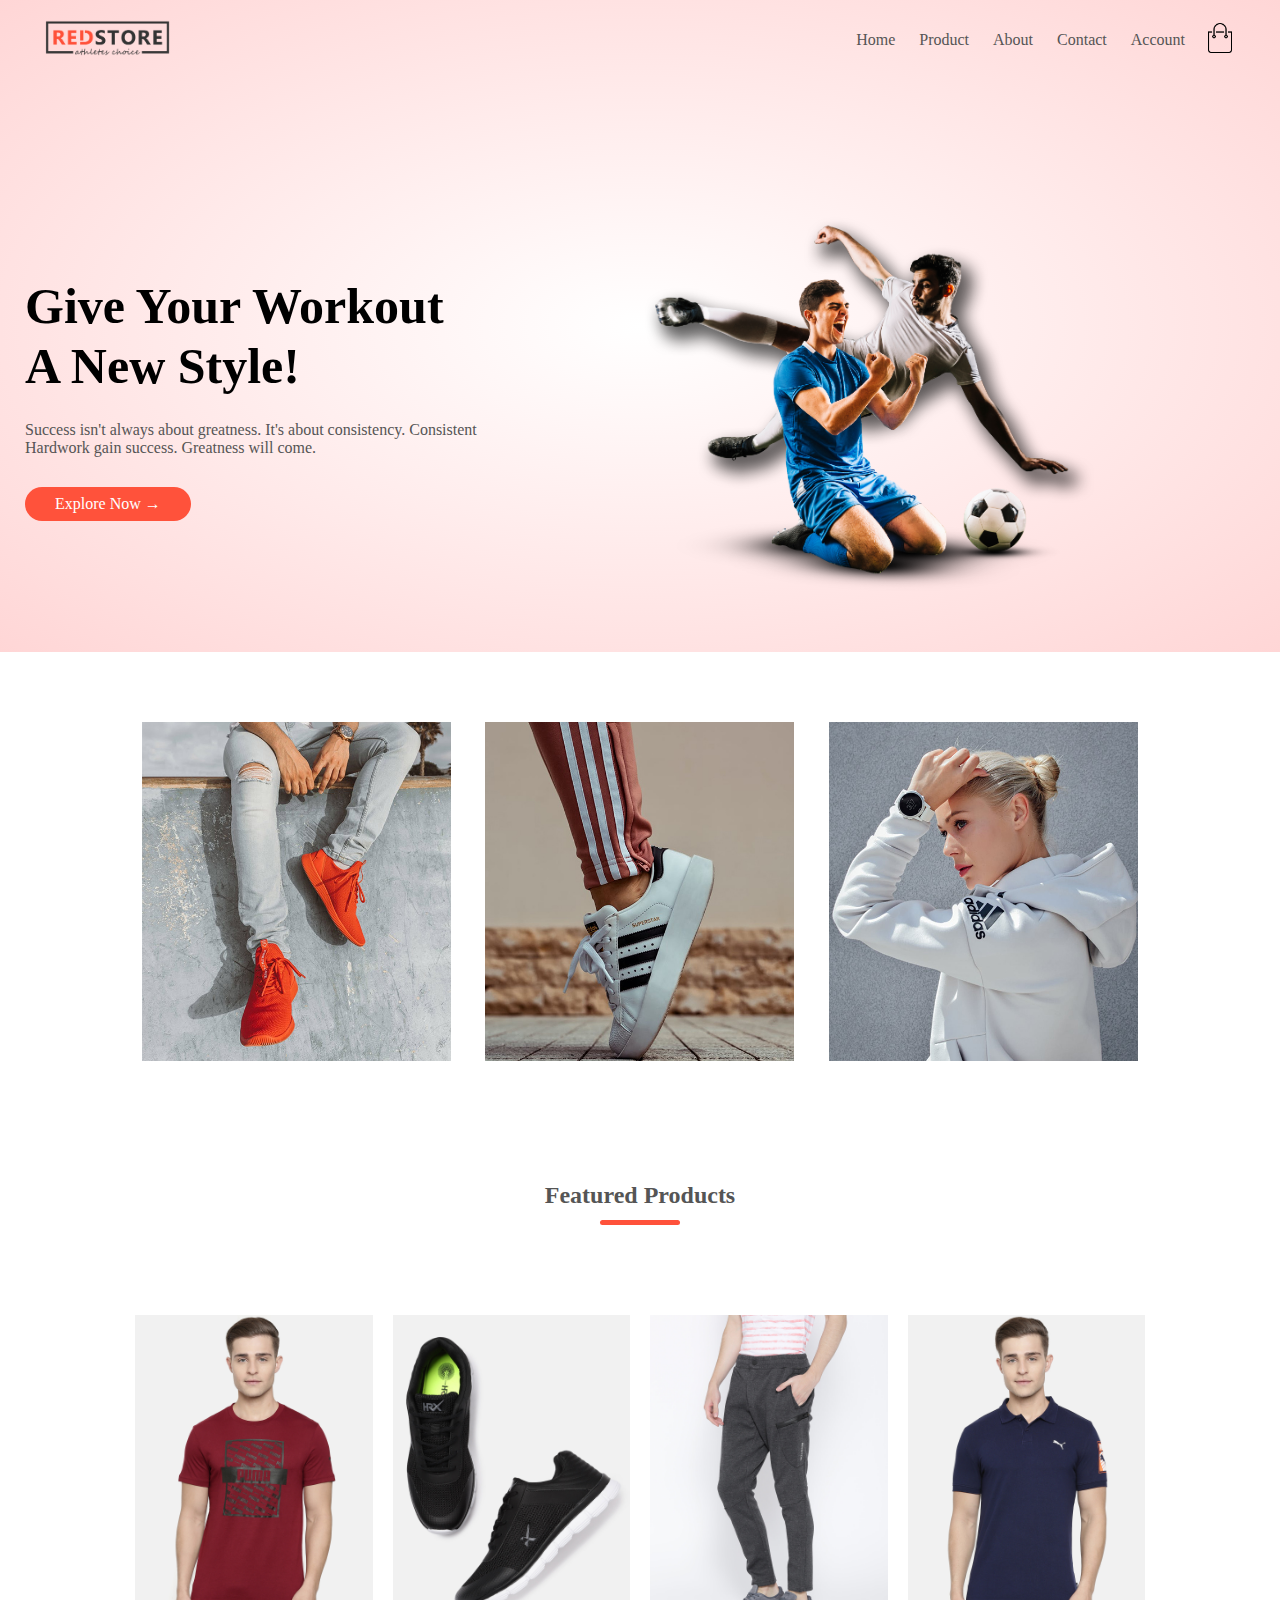
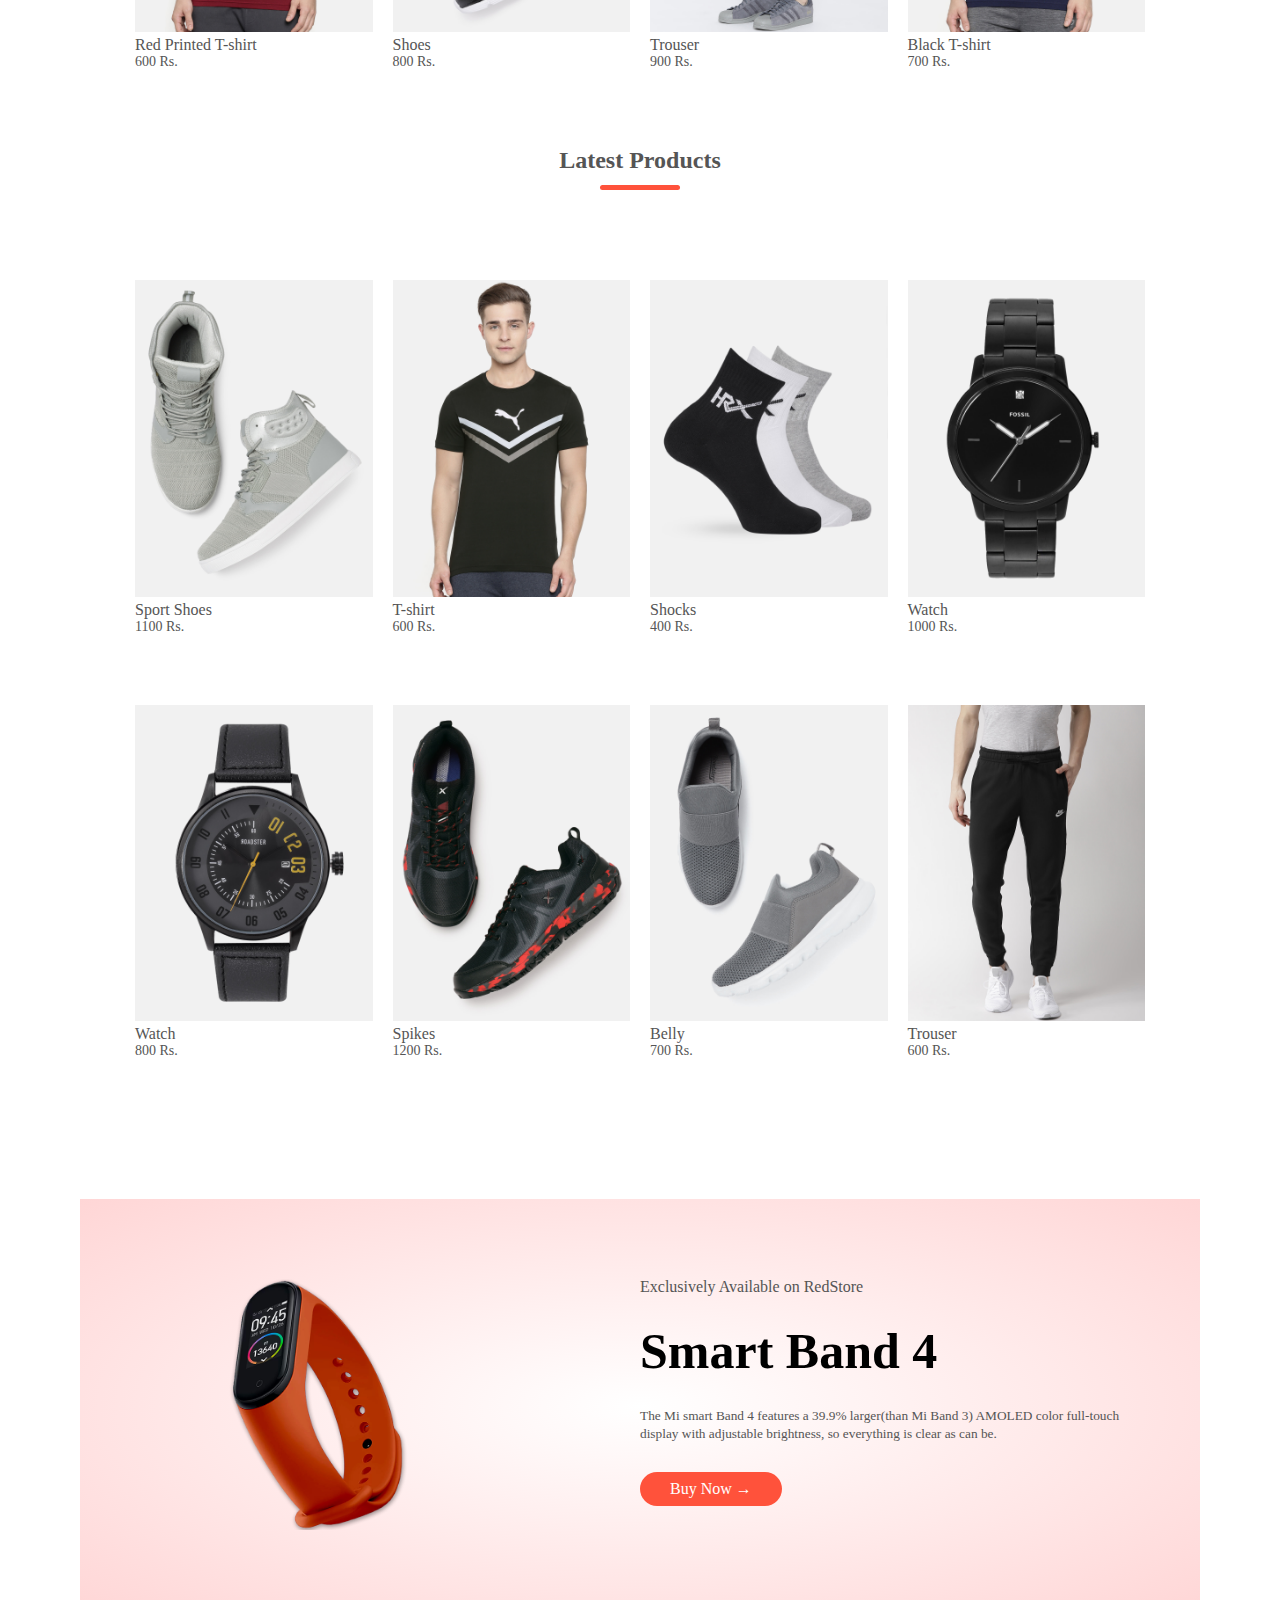
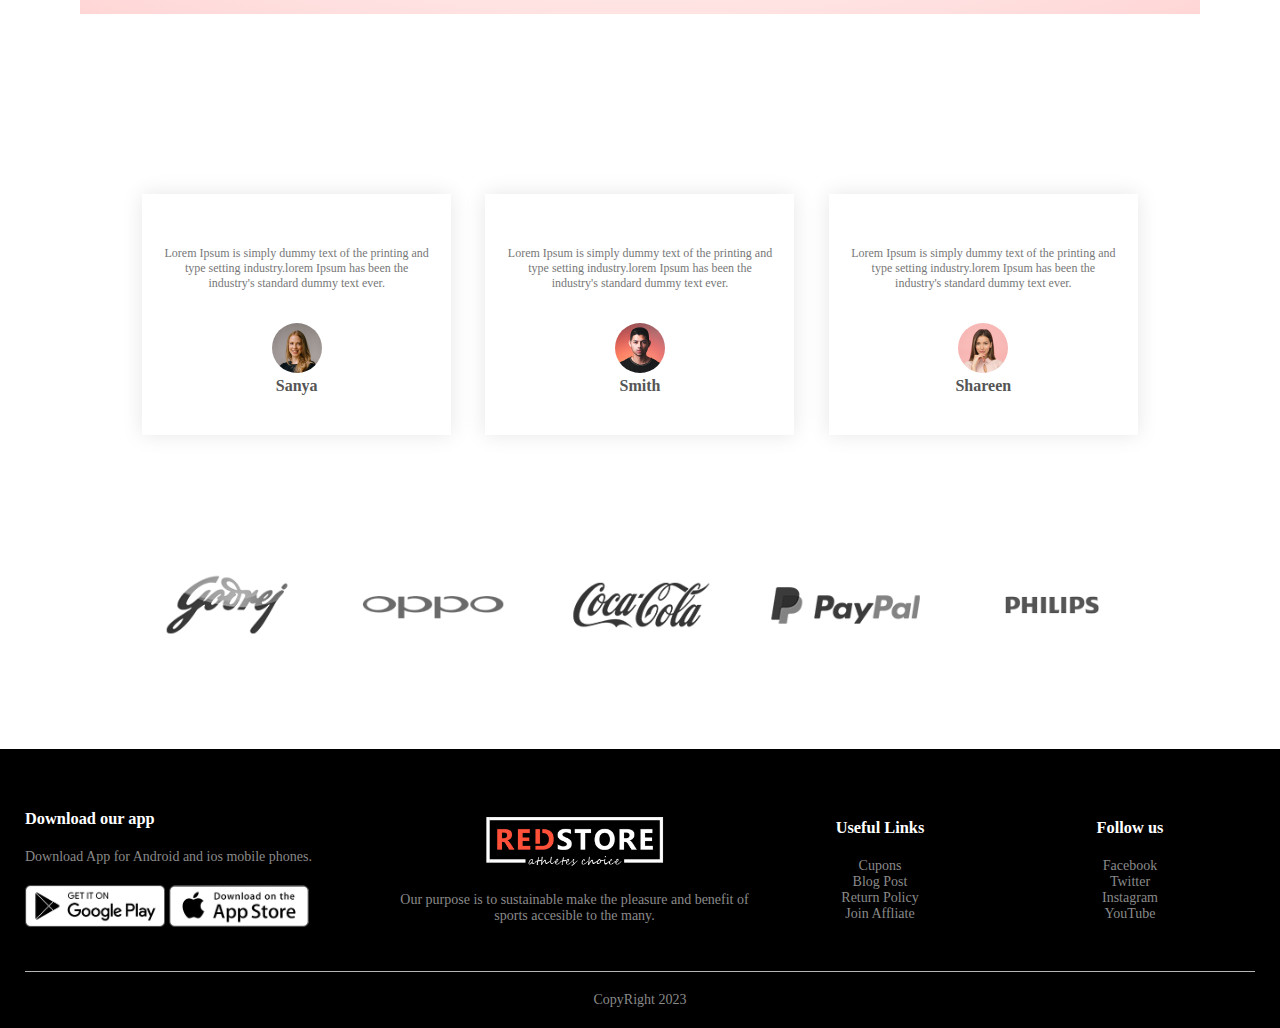
<file: Index.html>
<!DOCTYPE html>
<html lang="en">
<head>
    <meta charset="UTF-8">
    <meta name="viewport" content="width=device-width, initial-scale=0.1">
    <!-- meta tag so that our website looks good in mobile also -->
    <meta name="viewport" content="width=device-width, initial-scale=1.0">
    <title> RedStore | E-Commerce website </title>
    <link rel="stylesheet" href="Style.css">
</head>
<body>
    <div class="header">

    <div class="container">
        <div class="navbar">
            <div class="logo">
                <img src="images/logo.png" width="125px">

            </div>    
            <nav> 
                <ul id="Menuitems">
                    <li><a href="Index.html">Home</a></li>
                    <li><a href="Product.html">Product</a></li>
                    <li><a href="Index.html">About</a></li>
                    <li><a href="Contact.html">Contact</a></li>
                    <li><a href="Account.html">Account</a></li>
                </ul>
            </nav>
            <a href="Cart.html"><img src="images/cart.png" width="30px" height="30px"></a>
            <img src="images/menu.png" class="menu-icon" onclick="menutoggle()">

        </div>
        <div class="row">
            <div class="col-2">
                <h1>Give Your Workout
                <br> A New Style!</h1>
                <p>Success isn't always about greatness. It's about consistency. Consistent <br> Hardwork gain success.
                    Greatness will come.
                </p>
                <a href="Product.html" class="btn">Explore Now &#8594;</a>
                 <!-- /*copy that code(ahead of Explore now) for icon search "html icon code"*/  -->
            </div>
            <div class="col-2">
                <img src="images/image1.png" >
            </div>
        </div>
        
    </div>
</div>

<!-- Featured categories -->
<div class="categories">
    <div class="small-container">
        <div class="row">
            <div class="col-3">
                <img src="images/category-1.jpg" >
            </div>
            <div class="col-3">
                <img src="images/category-2.jpg" >
    
            </div>
            <div class="col-3">
                <img src="images/category-3.jpg" >
    
            </div>   
        </div>
    </div>
</div>

<!-- Featured Product-->
<div class="small-container">
    <h2 class = "title">Featured Products</h2>
    <div class="row">
        <div class="col-4">
            <img src="images/product-1.jpg" >
            <h4>Red Printed T-shirt</h4>
            <p>600 Rs.</p>
        </div>
    
    
        <div class="col-4">
            <img src="images/product-2.jpg" >
            <h4>Shoes</h4>
            <p>800 Rs.</p>
        </div>

        <div class="col-4">
            <img src="images/product-3.jpg" >
            <h4>Trouser</h4>
            <p>900 Rs.</p>
        </div>
    
        <div class="col-4">
            <img src="images/product-4.jpg" >
            <h4>Black T-shirt</h4>
            <p>700 Rs.</p>
        </div>

    </div>

    <h2 class="title">Latest Products </h2>
    <div class="row">
        <div class="col-4">
            <img src="images/product-5.jpg" >
            <h4>Sport Shoes</h4>
            <p>1100 Rs.</p>
        </div>
    
    
        <div class="col-4">
            <img src="images/product-6.jpg" >
            <h4>T-shirt</h4>
            <p>600 Rs.</p>
        </div>

        <div class="col-4">
            <img src="images/product-7.jpg" >
            <h4>Shocks</h4>
            <p>400 Rs.</p>
        </div>
    
        <div class="col-4">
            <img src="images/product-8.jpg" >
            <h4>Watch</h4>
            <p>1000 Rs.</p>
        </div>

    </div>
    <div class="row">
        <div class="col-4">
            <img src="images/product-9.jpg" >
            <h4>Watch</h4>
            <p>800 Rs.</p>
        </div>
    
    
        <div class="col-4">
            <img src="images/product-10.jpg" >
            <h4>Spikes</h4>
            <p>1200 Rs.</p>
        </div>

        <div class="col-4">
            <img src="images/product-11.jpg" >
            <h4>Belly</h4>
            <p>700 Rs.</p>
        </div>
    
        <div class="col-4">
            <img src="images/product-12.jpg" >
            <h4>Trouser</h4>
            <p>600 Rs.</p>
        </div>

    </div>
</div>

<!-- offer -->
<div class="offer">
    <div class="small-container">
        <div class="row">
            <div class="col-2">
                <img src="images/exclusive.png" class="offer-img">
            </div>
            <div class="col-2">
                <p>Exclusively Available on RedStore </p>
                <h1>Smart Band 4</h1>
                <small>The Mi smart Band 4 features a 39.9% larger(than Mi Band 3) 
                    AMOLED color full-touch display with adjustable brightness, so everything is clear as can be.
                </small><br>
                <a href="Cart.html" class="btn">Buy Now &#8594</a>
        </div>

        </div>
    </div>
</div>


<!-- testimonial -->
<div class="testimonial">
    <div class="small-container">
        <div class="row">
            <div class="col-3">
                <p>Lorem Ipsum is simply dummy text of the printing and type setting industry.lorem Ipsum has been the 
                    industry's standard dummy text ever. </p>
                    <img src="images/user-1.png">
                    <h3>Sanya </h3>
            </div>
            <div class="col-3">
                <p>Lorem Ipsum is simply dummy text of the printing and type setting industry.lorem Ipsum has been the 
                    industry's standard dummy text ever. </p>
                    <img src="images/user-2.png">
                    <h3>Smith </h3>
            </div>
            <div class="col-3">
                <p>Lorem Ipsum is simply dummy text of the printing and type setting industry.lorem Ipsum has been the 
                    industry's standard dummy text ever. </p>
                    <img src="images/user-3.png">
                    <h3>Shareen </h3>
            </div>
        </div>
    </div>
</div>

<!-- Brands  -->
<div class="brands">
    <div class="small-container">
        <div class="row">
            <div class="col-5">
                <img src="images/logo-godrej.png" >
            </div>

            <div class="col-5">
                <img src="images/logo-oppo.png" >
            </div>
            <div class="col-5">
                <img src="images/logo-coca-cola.png" >
            </div>
            <div class="col-5">
                <img src="images/logo-paypal.png" >
            </div>
            <div class="col-5">
                <img src="images/logo-philips.png" >
            </div>
        </div>
    </div>
</div>

<!-- Footer -->
<div class="footer">
    <div class="container">
        <div class="row">
            <div class="footer-col-1">
                <h3>Download our app</h3>
                <p>Download App for Android and ios mobile phones. </p>
                <div class="app-logo">
                    <img src="images/play-store.png">
                    <img src="images/app-store.png">
                </div>
            </div>
            <div class="footer-col-2">
                <img src="images/logo-white.png">
                <p>Our purpose is to sustainable make the pleasure and benefit of sports accesible to the many. </p>
            </div>
            <div class="footer-col-3">
                <h3>Useful Links</h3>
                <ul>
                    <li>Cupons</li>
                    <li>Blog Post</li>
                    <li>Return Policy</li>
                    <li>Join Affliate</li>
                </ul>
            </div>
            <div class="footer-col-4">
                <h3>Follow us </h3>
                <ul>
                    <li>Facebook</li>
                    <li>Twitter</li>
                    <li>Instagram</li>
                    <li>YouTube</li>
                </ul>
            </div>
        </div>
        <hr>
        <p class="copyright">CopyRight 2023 </p>
    </div>
</div>

<!-- js for toggle menu -->
<script>
    var Menuitems = document.getElementById("Menuitems");

    Menuitems.style.maxHeight = "0px"; 

    function menutoggle(){
        if(Menuitems.style.maxHeight == "0px")
        {
            Menuitems.style.maxHeight = "200px"; 
        }
        else{
            Menuitems.style.maxHeight = "0px"; 
        }
    }
</script>
</body>
</html>
</file>
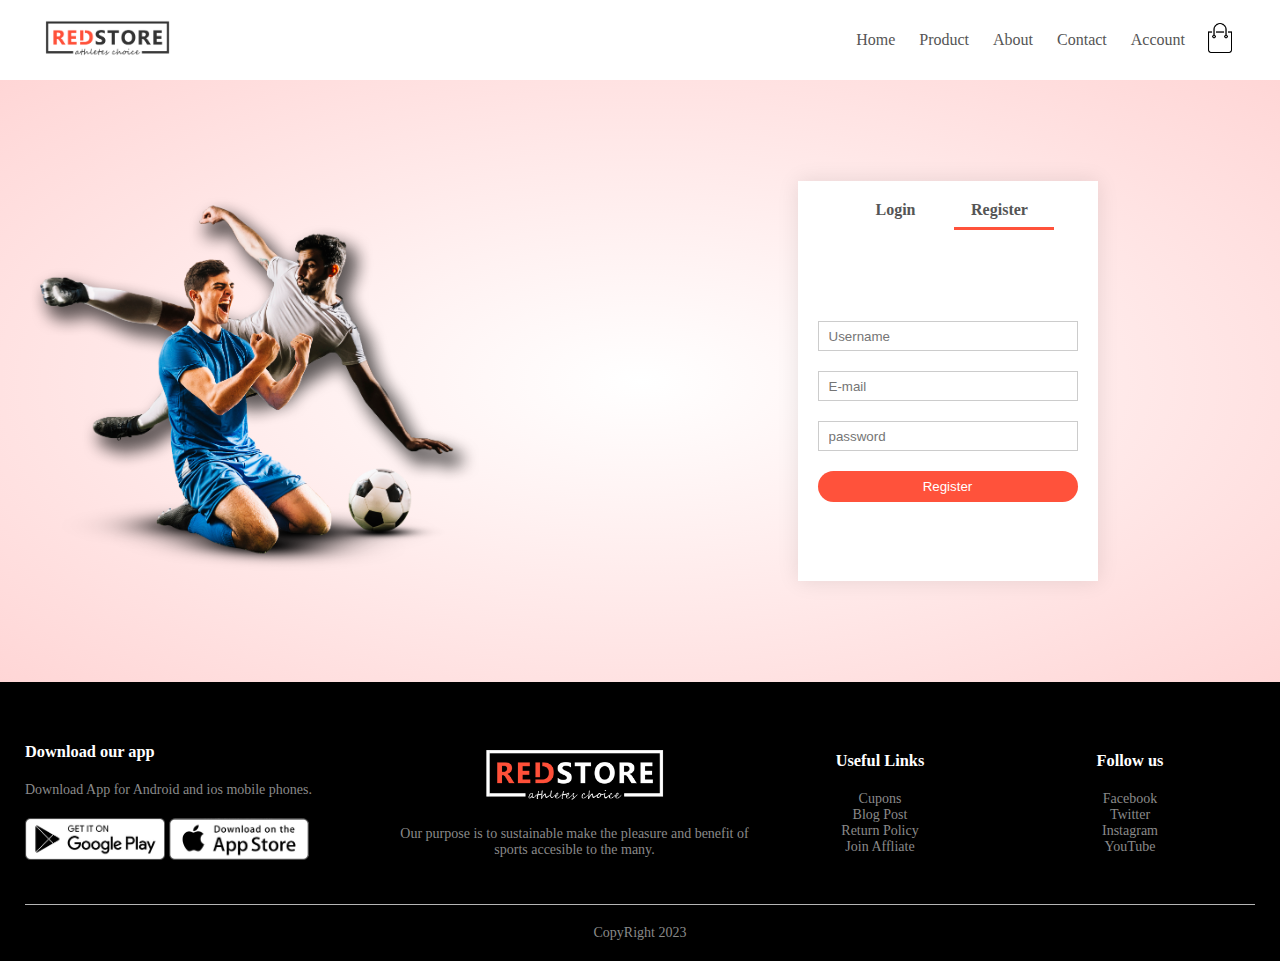
<file: Account.html>
<!DOCTYPE html>
<html lang="en">
<head>
    <meta charset="UTF-8">
    <meta name="viewport" content="width=device-width, initial-scale=0.1">
    <!-- meta tag so that our website looks good in mobile also -->
    <meta name="viewport" content="width=device-width, initial-scale=1.0">
    <title> RedStore | E-Commerce website </title>
    <link rel="stylesheet" href="Style.css">
</head>
<body>
    <div class="container">
        <div class="navbar">
            <div class="logo">
                <img src="images/logo.png" width="125px">
            </div>
            <nav>
                <ul id="Menuitems">
                    <li><a href="Index.html">Home</a></li>
                    <li><a href="Product.html">Product</a></li>
                    <li><a href="Index.html">About</a></li>
                    <li><a href="Contact.html">Contact</a></li>
                    <li><a href="Account.html">Account</a></li>
                </ul>
            </nav>
            <a href="Cart.html"><img src="images/cart.png" width="30px" height="30px"></a>
            <img src="images/menu.png" class="menu-icon" onclick="menutoggle()">

        </div>
    </div>


    <!-- Account Page -->
    <div class="account-page">
        <div class="container">
            <div class="row">
                <div class="col-2">
                    <img src="images/image1.png" width="100%">
                </div>

                <div class="col-2">
                    <div class="form-container">
                        <div class="form-btn">
                            <span onclick="login()">Login</span>
                            <span onclick="register()">Register</span>
                            <hr id="indicator">
                        </div>
                        <form id="Loginform">
                            <input type="text" placeholder="Username"> 
                            <input type="password" placeholder="password">
                            <button type="submit" class="btn">Login</button> 
                            <a href="">Forgot Password</a>
                        </form>

                        <form id="Regform">
                            <input type="text" placeholder="Username"> 
                            <input type="email" placeholder="E-mail"> 
                            <input type="password" placeholder="password">
                            <button type="submit" class="btn">Register</button> 
                        </form>
                    </div>
                </div>
            </div>
        </div>
    </div>


      

<!-- Footer -->
<div class="footer">
    <div class="container">
        <div class="row">
            <div class="footer-col-1">
                <h3>Download our app</h3>
                <p>Download App for Android and ios mobile phones. </p>
                <div class="app-logo">
                    <img src="images/play-store.png">
                    <img src="images/app-store.png">

                </div>
            </div>
            <div class="footer-col-2">
                <img src="images/logo-white.png">
                <p>Our purpose is to sustainable make the pleasure and benefit of sports accesible to the many. </p>
            </div>
            <div class="footer-col-3">
                <h3>Useful Links</h3>
                <ul>
                    <li>Cupons</li>
                    <li>Blog Post</li>
                    <li>Return Policy</li>
                    <li>Join Affliate</li>
                </ul>
            </div>
            <div class="footer-col-4">
                <h3>Follow us </h3>
                <ul>
                    <li>Facebook</li>
                    <li>Twitter</li>
                    <li>Instagram</li>
                    <li>YouTube</li>
                </ul>
            </div>
        </div>
        <hr>
        <p class="copyright">CopyRight 2023 </p>
    </div>
</div>

<!-- js for toggle menu -->
<script>
    var Menuitems = document.getElementById("Menuitems");

    Menuitems.style.maxHeight = "0px"; 

    function menutoggle(){
        if(Menuitems.style.maxHeight == "0px")
        {
            Menuitems.style.maxHeight = "200px"; 
        }
        else{
            Menuitems.style.maxHeight = "0px"; 
        }
    }
</script>


<!-- js for toggle form -->

<script>
    var Loginform = document.getElementById("Loginform");
    var Regform = document.getElementById("Regform");
    var indicator = document.getElementById("indicator");

    function register(){
        Regform.style.transform = "translateX(0px)";
        Loginform.style.transform = "translateX(0px)";
        indicator.style.transform = "translateX(100px)";
    }

    function login(){
        Regform.style.transform = "translateX(300px)";
        Loginform.style.transform = "translateX(300px)";
        indicator.style.transform = "translateX(0px)";
    }


</script>
</body>
</html>
</file>
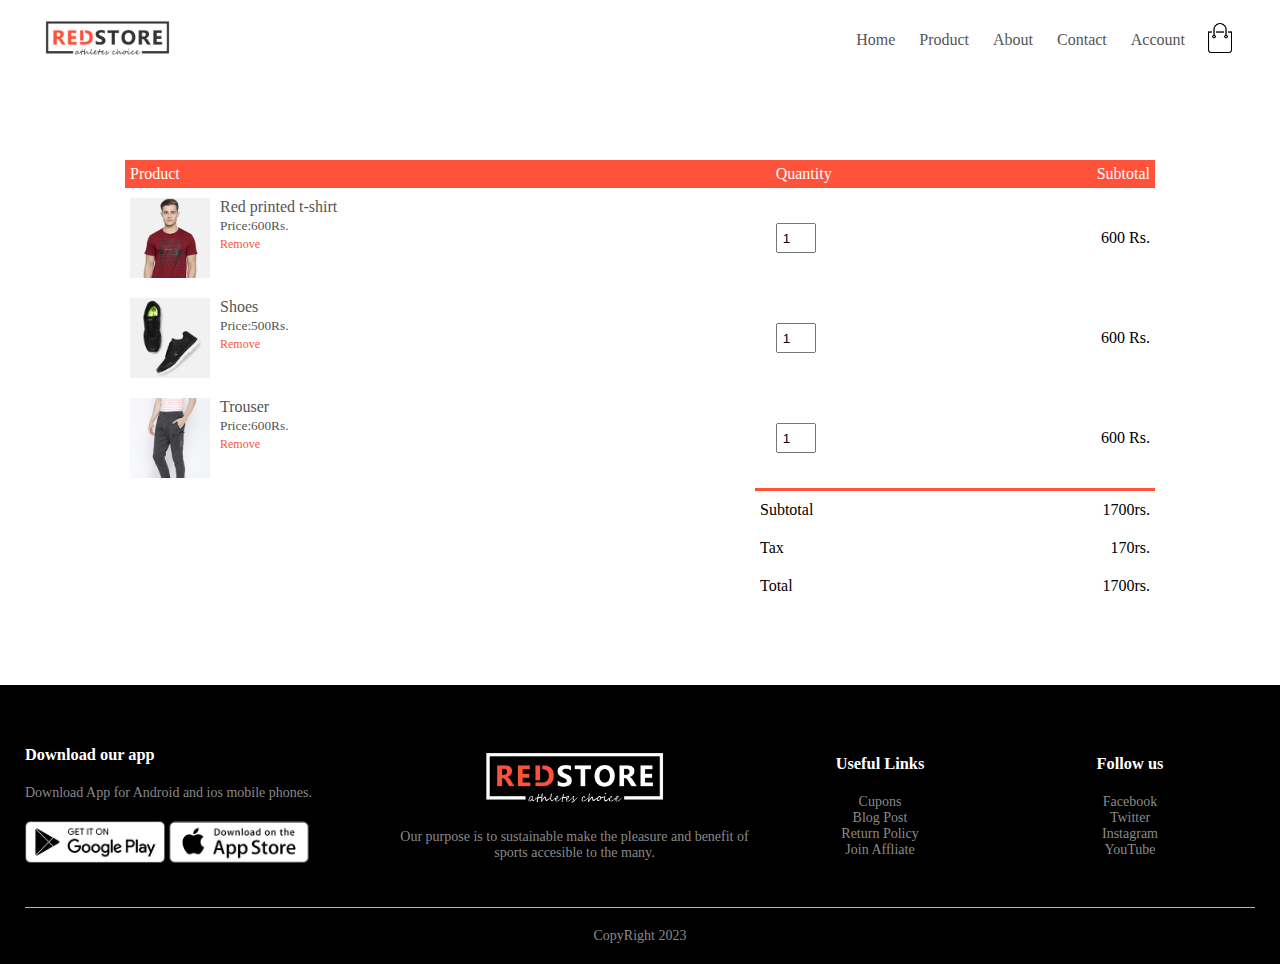
<file: Cart.html>
<!DOCTYPE html>
<html lang="en">
<head>
    <meta charset="UTF-8">
    <meta name="viewport" content="width=device-width, initial-scale=0.1">
    <!-- meta tag so that our website looks good in mobile also -->
    <meta name="viewport" content="width=device-width, initial-scale=1.0">
    <title> RedStore | E-Commerce website </title>
    <link rel="stylesheet" href="Style.css">
</head>
<body>
    <div class="container">
        <div class="navbar">
            <div class="logo">
                <img src="images/logo.png" width="125px">
            </div>
            <nav>
                <ul id="Menuitems">
                    <li><a href="Index.html">Home</a></li>
                    <li><a href="Product.html">Product</a></li>
                    <li><a href="Index.html">About</a></li>
                    <li><a href="Contact.html">Contact</a></li>
                    <li><a href="Account.html">Account</a></li>
                </ul>
            </nav>
            <a href="Cart.html"> <img src="images/cart.png" width="30px" height="30px"></a>
            <img src="images/menu.png" class="menu-icon" onclick="menutoggle()">

        </div>
    </div>

        <!-- Cart items detail -->
        <div class="small-container cart-page">
            <table>
                <tr>
                    <th>Product</th>
                    <th>Quantity</th>
                    <th>Subtotal</th>
                </tr>

                <tr>
                    <td>
                        <div class="cart-info"><img src="images/buy-1.jpg" >
                            <div>
                                <p>Red printed t-shirt </p>
                                <small>Price:600Rs.</small>
                                <br>
                                <a href="">Remove</a>
                            </div>
                        
                        </div>
                    </td>
                    <!-- <td>Product Name</td> -->
                    <td><input type="number" Value="1"></td>
                    <td>600 Rs.</td>
                </tr>

                <tr>
                    <td>
                        <div class="cart-info"><img src="images/buy-2.jpg" >
                            <div>
                                <p>Shoes </p>
                                <small>Price:500Rs.</small>
                                <br>
                                <a href="">Remove</a>
                            </div>
                        
                        </div>
                    </td>
                    <!-- <td>Product Name</td> -->
                    <td><input type="number" Value="1"></td>
                    <td>600 Rs.</td>
                </tr>

                <tr>
                    <td>
                        <div class="cart-info"><img src="images/buy-3.jpg" >
                            <div>
                                <p>Trouser </p>
                                <small>Price:600Rs.</small>
                                <br>
                                <a href="">Remove</a>
                            </div>
                        
                        </div>
                    </td>
                    <!-- <td>Product Name</td> -->
                    <td><input type="number" Value="1"></td>
                    <td>600 Rs.</td>
                </tr>
            </table>

            <div class="total-price">

                <table>
                    <tr>
                        <td>Subtotal</td>
                        <td>1700rs.</td>
                    </tr>

                    <tr>
                        <td>Tax</td>
                        <td>170rs.</td>
                    </tr>

                    <tr>
                        <td>Total</td>
                        <td>1700rs.</td>
                    </tr>
                </table>

            </div>


        </div>

<!-- Footer -->
<div class="footer">
    <div class="container">
        <div class="row">
            <div class="footer-col-1">
                <h3>Download our app</h3>
                <p>Download App for Android and ios mobile phones. </p>
                <div class="app-logo">
                    <img src="images/play-store.png">
                    <img src="images/app-store.png">

                </div>
            </div>
            <div class="footer-col-2">
                <img src="images/logo-white.png">
                <p>Our purpose is to sustainable make the pleasure and benefit of sports accesible to the many. </p>
            </div>
            <div class="footer-col-3">
                <h3>Useful Links</h3>
                <ul>
                    <li>Cupons</li>
                    <li>Blog Post</li>
                    <li>Return Policy</li>
                    <li>Join Affliate</li>
                </ul>
            </div>
            <div class="footer-col-4">
                <h3>Follow us </h3>
                <ul>
                    <li>Facebook</li>
                    <li>Twitter</li>
                    <li>Instagram</li>
                    <li>YouTube</li>
                </ul>
            </div>
        </div>
        <hr>
        <p class="copyright">CopyRight 2023 </p>
    </div>
</div>

<!-- js for toggle menu -->
<script>
    var Menuitems = document.getElementById("Menuitems");;

    Menuitems.style.maxHeight = "0px"; 

    function menutoggle(){
        if(Menuitems.style.maxHeight == "0px")
        {
            Menuitems.style.maxHeight = "200px"; 
        }
        else{
            Menuitems.style.maxHeight = "0px"; 
        }
    }
</script>
</body>
</html>
</file>
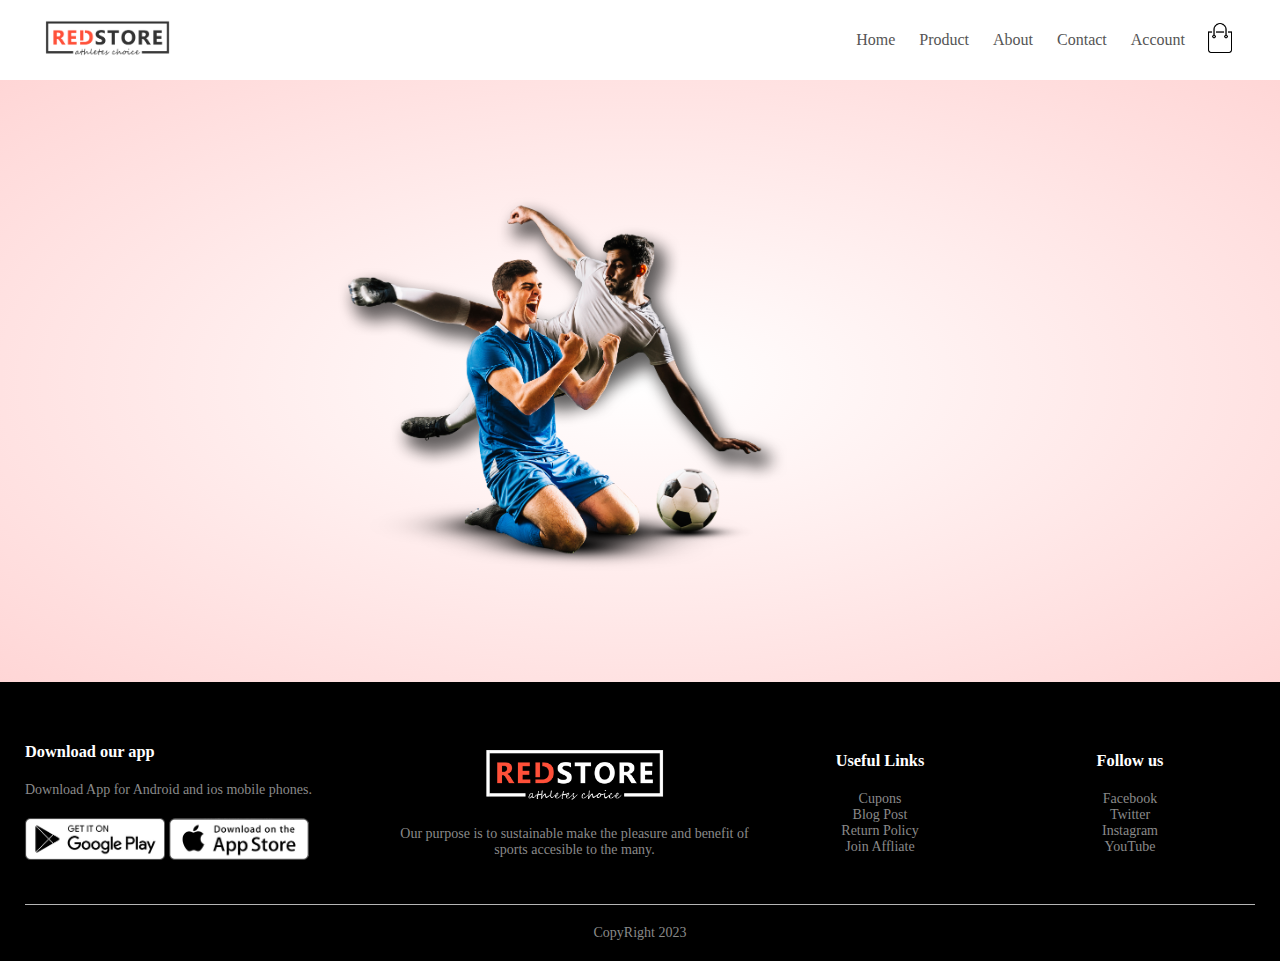
<file: Contact.html>
<!DOCTYPE html>
<html lang="en">
<head>
    <meta charset="UTF-8">
    <meta name="viewport" content="width=device-width, initial-scale=0.1">
    <!-- meta tag so that our website looks good in mobile also -->
    <meta name="viewport" content="width=device-width, initial-scale=1.0">
    <title> RedStore | E-Commerce website </title>
    <link rel="stylesheet" href="Style.css">
</head>
<body>
    <div class="container">
        <div class="navbar">
            <div class="logo">
                <img src="images/logo.png" width="125px">
            </div>
            <nav>
                <ul id="Menuitems">
                    <li><a href="Index.html">Home</a></li>
                    <li><a href="Product.html">Product</a></li>
                    <li><a href="Index.html">About</a></li>
                    <li><a href="Contact.html">Contact</a></li>
                    <li><a href="Account.html">Account</a></li>
                </ul>
            </nav>
            <a href="Cart.html"><img src="images/cart.png" width="30px" height="30px"></a>
            <img src="images/menu.png" class="menu-icon" onclick="menutoggle()">

        </div>
    </div>


    <!-- Contact  Page -->
    <div class="account-page">
        <div class="container">
            <div class="row">
                <div class="col-2">
                    <img src="images/image1.png" width="100%">
                </div>
            </div>
        </div>
    </div>


      

<!-- Footer -->
<div class="footer">
    <div class="container">
        <div class="row">
            <div class="footer-col-1">
                <h3>Download our app</h3>
                <p>Download App for Android and ios mobile phones. </p>
                <div class="app-logo">
                    <img src="images/play-store.png">
                    <img src="images/app-store.png">

                </div>
            </div>
            <div class="footer-col-2">
                <img src="images/logo-white.png">
                <p>Our purpose is to sustainable make the pleasure and benefit of sports accesible to the many. </p>
            </div>
            <div class="footer-col-3">
                <h3>Useful Links</h3>
                <ul>
                    <li>Cupons</li>
                    <li>Blog Post</li>
                    <li>Return Policy</li>
                    <li>Join Affliate</li>
                </ul>
            </div>
            <div class="footer-col-4">
                <h3>Follow us </h3>
                <ul>
                    <li>Facebook</li>
                    <li>Twitter</li>
                    <li>Instagram</li>
                    <li>YouTube</li>
                </ul>
            </div>
        </div>
        <hr>
        <p class="copyright">CopyRight 2023 </p>
    </div>
</div>

<!-- js for toggle menu -->
<script>
    var Menuitems = document.getElementById("Menuitems");

    Menuitems.style.maxHeight = "0px"; 

    function menutoggle(){
        if(Menuitems.style.maxHeight == "0px")
        {
            Menuitems.style.maxHeight = "200px"; 
        }
        else{
            Menuitems.style.maxHeight = "0px"; 
        }
    }
</script>


</body>
</html>
</file>
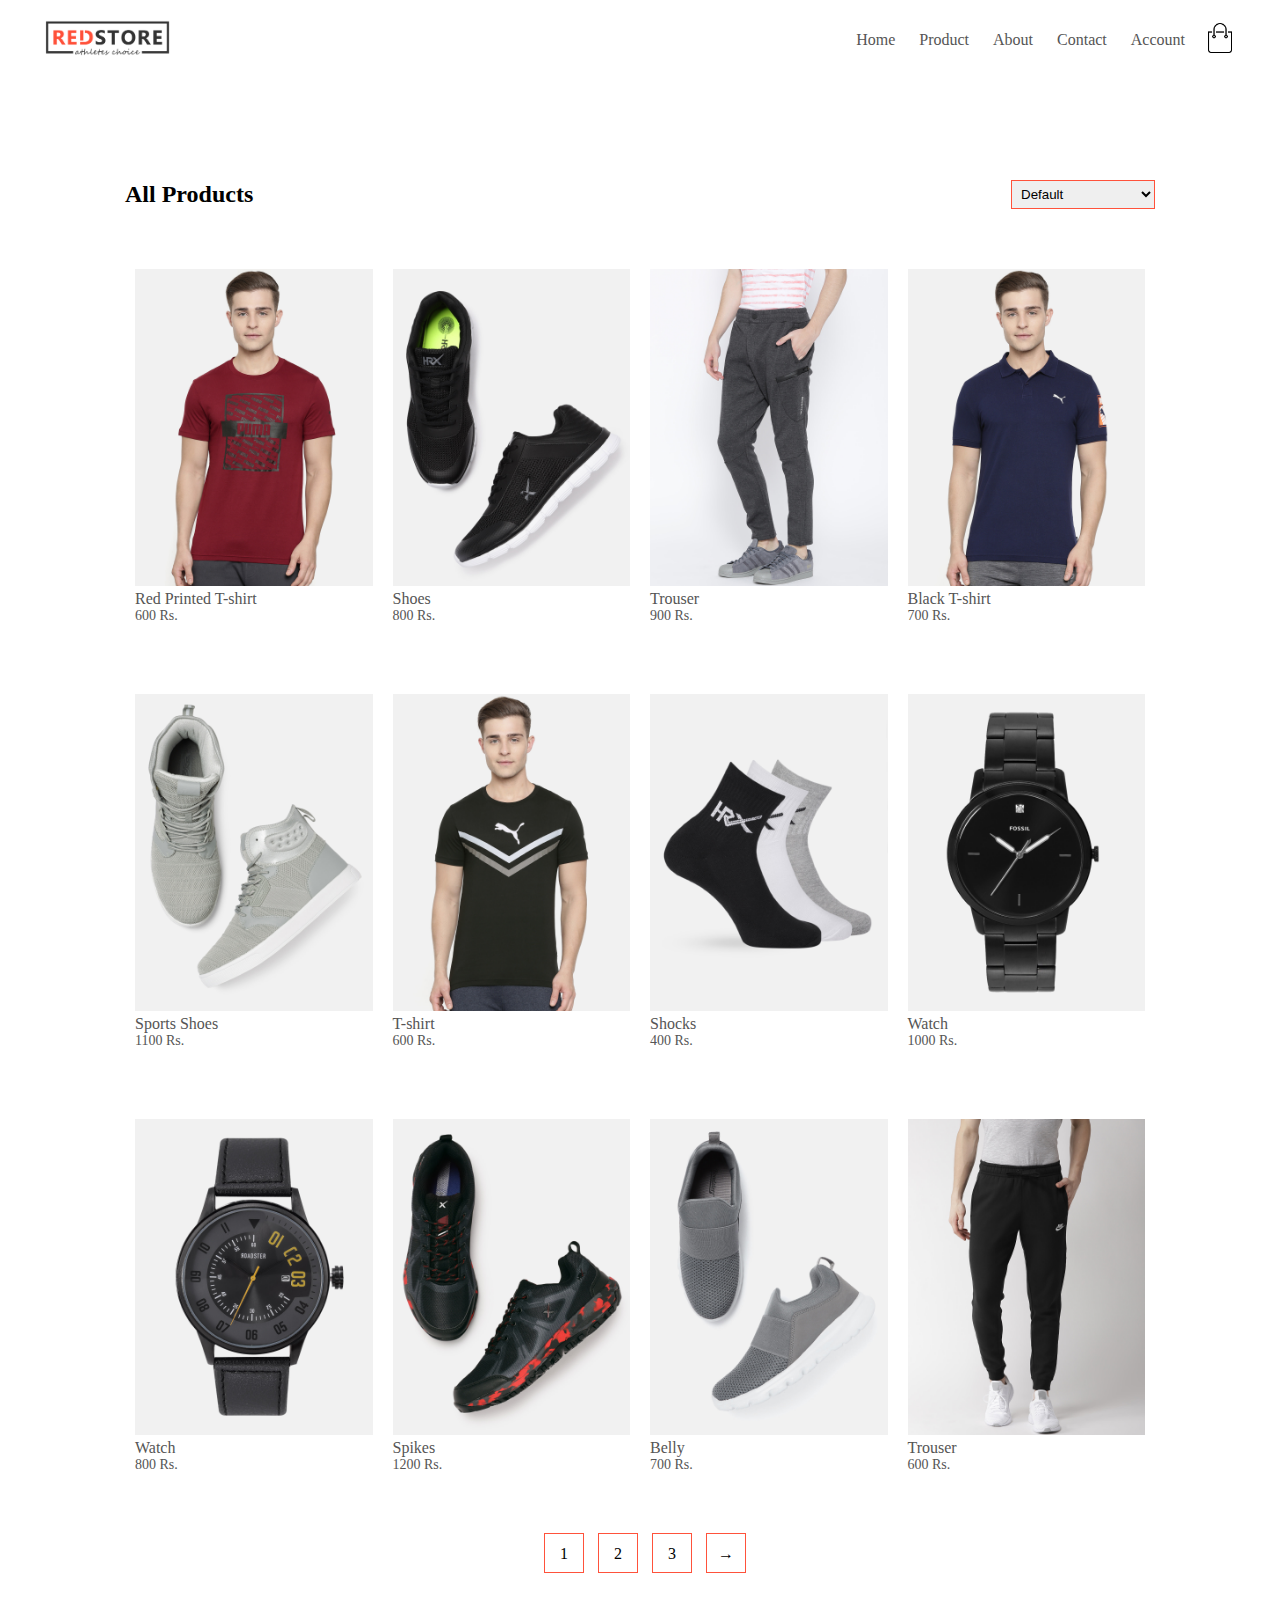
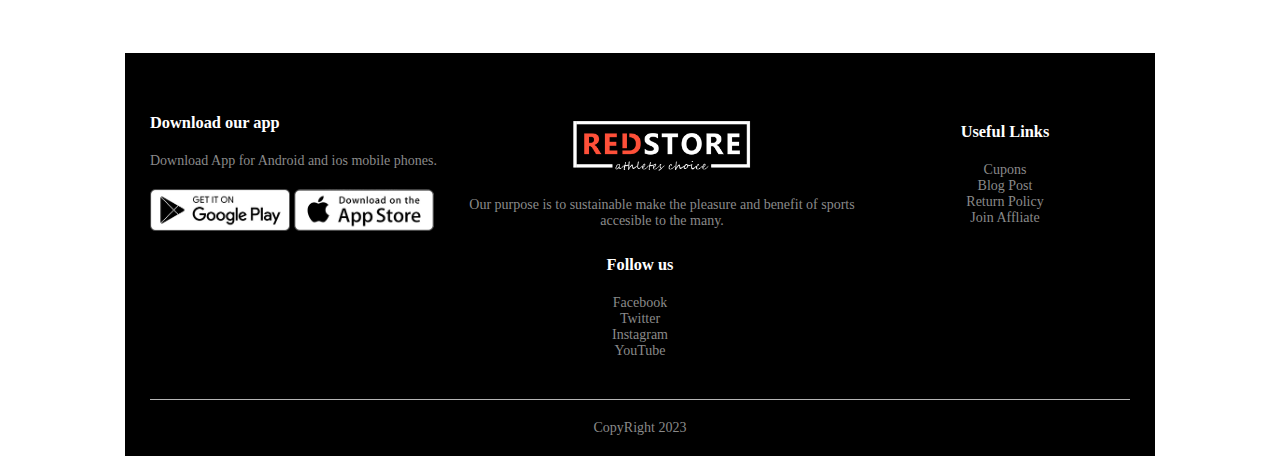
<file: Product.html>
<!DOCTYPE html>
<html lang="en">
<head>
    <meta charset="UTF-8">
    <meta name="viewport" content="width=device-width, initial-scale=0.1">
    <!-- meta tag so that our website looks good in mobile also -->
    <meta name="viewport" content="width=device-width, initial-scale=1.0">
    <title> All Products - RedStore </title>
    <link rel="stylesheet" href="Style.css">
</head>
<body>
    <div class="container">
        <div class="navbar">
            <div class="logo">
                <img src="images/logo.png" width="125px">
            </div>
            <nav>
                <ul id="Menuitems">
                    <li><a href="Index.html">Home</a></li>
                    <li><a href="Product.html">Product</a></li>
                    <li><a href="Index.html">About</a></li>
                    <li><a href="Contact.html">Contact</a></li>
                    <li><a href="Account.html">Account</a></li>
                </ul>
            </nav>
            <a href="Cart.html"><img src="images/cart.png" width="30px" height="30px"></a>
            <img src="images/menu.png" class="menu-icon" onclick="menutoggle()">

        </div>
        
    </div>



<!-- Featured Product-->
<div class="small-container">
    <div class="row row-2">
        <h2>All Products </h2>
        <select>
            <option > Default</option>
            <option > Short by Price</option>
            <option > Short by popularity</option>
            <option > Short by Rating</option>
            <option > Short by Sale</option>
        </select>
    </div>
    <div class="row">
        <div class="col-4">
            <img src="images/product-1.jpg" >
            <h4>Red Printed T-shirt</h4>
            <p>600 Rs.</p>
        </div>
    
    
        <div class="col-4">
            <img src="images/product-2.jpg" >
            <h4>Shoes</h4>
            <p>800 Rs.</p>
        </div>

        <div class="col-4">
            <img src="images/product-3.jpg" >
            <h4>Trouser</h4>
            <p>900 Rs.</p>
        </div>
    
        <div class="col-4">
            <img src="images/product-4.jpg" >
            <h4>Black T-shirt</h4>
            <p>700 Rs.</p>
        </div>
    </div>

    <div class="row">
        <div class="col-4">
            <img src="images/product-5.jpg" >
            <h4>Sports Shoes</h4>
            <p>1100 Rs.</p>
        </div>
    
    
        <div class="col-4">
            <img src="images/product-6.jpg" >
            <h4>T-shirt</h4>
            <p>600 Rs.</p>
        </div>

        <div class="col-4">
            <img src="images/product-7.jpg" >
            <h4>Shocks</h4>
            <p>400 Rs.</p>
        </div>
    
        <div class="col-4">
            <img src="images/product-8.jpg" >
            <h4>Watch</h4>
            <p>1000 Rs.</p>
        </div>

    </div>
    <div class="row">
        <div class="col-4">
            <img src="images/product-9.jpg" >
            <h4>Watch</h4>
            <p>800 Rs.</p>
        </div>
    
    
        <div class="col-4">
            <img src="images/product-10.jpg" >
            <h4>Spikes</h4>
            <p>1200 Rs.</p>
        </div>

        <div class="col-4">
            <img src="images/product-11.jpg" >
            <h4>Belly</h4>
            <p>700 Rs.</p>
        </div>
    
        <div class="col-4">
            <img src="images/product-12.jpg" >
            <h4>Trouser</h4>
            <p>600 Rs.</p>
        </div>

        <div class="page-btn">
            <span>1</span>
            <span>2</span>
            <span>3</span>
            <span>&#8594;</span>
        </div>

    </div>

<!-- Footer -->
<div class="footer">
    <div class="container">
        <div class="row">
            <div class="footer-col-1">
                <h3>Download our app</h3>
                <p>Download App for Android and ios mobile phones. </p>
                <div class="app-logo">
                    <img src="images/play-store.png">
                    <img src="images/app-store.png">

                </div>
            </div>
            <div class="footer-col-2">
                <img src="images/logo-white.png">
                <p>Our purpose is to sustainable make the pleasure and benefit of sports accesible to the many. </p>
            </div>
            <div class="footer-col-3">
                <h3>Useful Links</h3>
                <ul>
                    <li>Cupons</li>
                    <li>Blog Post</li>
                    <li>Return Policy</li>
                    <li>Join Affliate</li>
                </ul>
            </div>
            <div class="footer-col-4">
                <h3>Follow us </h3>
                <ul>
                    <li>Facebook</li>
                    <li>Twitter</li>
                    <li>Instagram</li>
                    <li>YouTube</li>
                </ul>
            </div>
        </div>
        <hr>
        <p class="copyright">CopyRight 2023 </p>
    </div>
</div>

<!-- js for toggle menu -->
<script>
    var Menuitems = document.getElementById("Menuitems");;

    Menuitems.style.maxHeight = "0px"; 

    function menutoggle(){
        if(Menuitems.style.maxHeight == "0px")
        {
            Menuitems.style.maxHeight = "200px"; 
        }
        else{
            Menuitems.style.maxHeight = "0px"; 
        }
    }
</script>
</body>
</html>
</file>
<file: Style.css>
*{
    padding: 0;
    margin: 0;
    box-sizing: border-box;
}

.navbar{
    display: flex;
    align-items: center;
    padding: 20px;
}

nav{
    flex: 1;
    text-align: right;
}

nav ul{
    display: inline-block;
    list-style-type: none;
}

nav ul li{
    display: inline-block;
    margin-right: 20px;

}

a{
    text-decoration: none;
    color: #555;
}

p{
    color: #555;
}

.container{
    max-width: 1300px;
    margin: auto;
    padding-left: 25px;
    padding-right: 25px;

}

.row{
    display: flex;
    align-items: center;
    flex-wrap: wrap;
    justify-content: space-around;
}

.col-2{
    flex-basis: 50%; /*both col will occupy 50% space */
    min-width: 300px;
}

.col-2 img{
    max-width: 75%;
    padding: 50px 0; /*500px from top and bottom / 0 from roght and left*/
}

.col-2 h1{
    font-size: 50px;
    line-height: 60px;
    margin: 25px 0;
}

.btn{
    display: inline-block;
    background: #ff523b;
    color:#fff;
    padding: 8px 30px;
    margin: 30px 0;
    border-radius: 30px;
    transition: 0.5s; /*hover for 5 second*/
}

.btn:hover{
    background: #563434;
}

.header{
    background: radial-gradient(#fff, #ffd6d6);
}
.header .row{
    margin-top: 70px;
}

.categories{
    margin: 70px 0; 
}

.col-3{
    flex-basis: 30%; /*all the column will occupy 30% space*/
    min-width: 250px;
    margin-bottom: 30px;
}

.col-3 img{
    width: 100%;
}

.small-container{
    max-width: 1080px;
    margin: auto; /*so it'll be in center*/
    padding-left: 25px;
    padding-right: 25px;

}

.col-4{
    flex-basis: 25%;/*becoz we need 4 columns*/
    padding: 10px; /*from all sides*/
    min-width: 200px;
    margin-bottom: 50px;
    transition: transform 0.5s;
}

.col-4 img{
    width: 100%;
    
}

.title{
    text-align: center;
    margin: 0 auto 80px; /*80px space from the bottom*/
    position: relative;
    line-height: 60px;
    color: #555;
}

.title::after{/*after title there will be a line*/
    content: ' ';
    background:#ff523b;
    width: 80px;
    height: 5px;
    border-radius: 5px;
    position: absolute;
    bottom:0;
    left: 50%;
    transform: translateX(-50%); /*it'll be on center from X axis*/

}
h4{
    color: #555;
    font-weight: normal;

}
.col-4 p{
    font-size: 14px;
}

.col-4:hover{
    transform: translateY(-5px); /*it'll move 5px in Y axis*/
}
/* offer */
.offer{
    background: radial-gradient(#fff, #ffd6d6);
    margin: 80px;/*from top*/
    padding: 30px 0;
}

.col-2 .offer-img{
    padding:50px;
}

small{
    color: #555;
}

/* testimonial */
.testimonial{
    padding-top: 100px;
}

.testimonial .col-3{
    text-align: center;
    padding:40px 20px;
    box-shadow: 0 0 20px 0px  rgba(0, 0, 0, 0.1);
    cursor: pointer;
    transition: transform 0.5s;
}

.testimonial .col-3 img{
    width: 50px;
    margin-top: 20px;
    border-radius: 50%;
}

.testimonial .col-3:hover{
    transform: translateY(-10px);

}

.col-3 p{
    font-size: 12px;
    margin: 12px 0;
    color: #777;
    
}

.testimonial .col-3 h3{
    font-weight: 600px;
    color: #555;
    font-size: 16px;
}

/* Brands */
.brands{
    margin: 100px auto; /*100px space from top and bottom*/

}

.col-5{
    width: 160px;
}

.col-5 img{
    width: 100%;
    cursor: pointer;
    filter: grayscale(100%);
}

.col-5 img:hover{
    filter: grayscale(0);
}

/* footer */

.footer{
    background: #000;
    color: #8a8a8a;
    font-size: 14px;
    padding: 60px 0 20px;
}

.footer p{
    color: #8a8a8a;
}

.footer h3{
    color: #fff;
    margin-bottom: 20px;
}

.footer-col-1, .footer-col-2, .footer-col-3, .footer-col-4{
    min-width: 250px;
    margin-bottom: 20px;
}

.footer-col-1{
    flex-basis: 30%; /*set the width*/
}

.footer-col-2{
    flex: 1; /*use all the available space*/
    text-align: center;
}

.footer-col-2 img{
    width: 180px;
    margin-bottom: 20px;
}

.footer-col-3, .footer-col-4{
    flex-basis: 12%; /*so the width will be equal for col-3 and col-4*/
    text-align: center;
}
ul{
    list-style-type: none;
}

.app-logo{
    margin-top: 20px;
}

.app-logo img{
    width: 140px;
}

.footer hr{
    border: none;
    background: #b5b5b5;
    height: 1px;
    margin: 20px 0;
}

.copyright{
    text-align: center;
}

.menu-icon{
    width: 28px;
    margin-left: 20px;
    display: none;
}

/* media query for menu */
/* all the code we write will be applicable for device with width less than 800px  */
@media only screen and (max-width: 800px){ 
    nav ul{
        position: absolute;
        top: 70px;
        left: 0;
        background: #333;
        width: 100%;
        overflow: hidden;
        transition: max-height 0.5s;
    }

    nav ul li{
        display:block;
        margin-right: 50px;
        margin-top: 10px;
        margin-bottom: 10px;
    }

    nav ul li a{
        color:#fff;
    }

    .menu-icon{
        display: block;
        cursor: pointer;
    }
}

/* All Products */
.row-2{
    justify-content: space-between;
    margin: 100px auto 50px;
}

select{
    border: 1px solid #ff523b;
    padding: 5px;
}
select:focus{
    outline: none;
}

.page-btn{
    margin: 0 auto 80px;

}

.page-btn span{
    display: inline-block;
    border: 1px solid #ff523b;
    margin-left: 10px;
    width: 40px;
    height: 40px;
    text-align: center;
    line-height: 40px;
    cursor: pointer;
}

.page-btn span:hover{
    background: #ff523b;
    color: #fff;
}

/* cart item detail */
.cart-page{
    margin: 80px auto;
}
table{
    width: 100%;
    border-collapse: collapse;
}

.cart-info{
    display: flex;
    flex-wrap: wrap;

}

th{
    text-align: left;
    padding: 5px;
    color: #fff;
    background: #ff523b;
    font-weight: normal;
}

td{
    padding: 10px 5px;
}

td input{
    width: 40px;
    height: 30px;
    padding: 5px;

}

td a{
    color: #ff523b;
    font-size: 12px;
}

td img{
    width: 80px;
    height: 80px;
    margin-right: 10px;
}

.total-price{
    display: flex;
    justify-content: flex-end;
}

.total-price table{
    border-top: 3px solid #ff523b;
    width: 100%;
    max-width: 400px;
}

td:last-child{
    text-align: right;
}
th:last-child{
    text-align: right;
}



/* Account page */
.account-page{
    padding: 50px 0;
    background: radial-gradient(#fff, #ffd6d6);
}

.form-container{
    background: #fff;
    width: 300px;
    height: 400px;
    position: relative;
    text-align: center;
    padding: 20px 0;
    margin: auto;
    box-shadow: 0 0 20px 0px rgba(0, 0, 0, 0.1);
    overflow: hidden;
}


.form-container span{
    font-weight: bold;
    padding: 0 10px;
    color: #555;
    cursor: pointer;
    width: 100px;
    display: inline-block;
}

.form-btn{
    display: inline-block;

}

.form-container form{
    max-width: 300px;
    padding: 0 20px;
    position: absolute;/*it'll come on same place*/
    top: 130px;
    transition: transform 1s;

}

form input{
    width: 100%;
    height: 30px;
    margin: 10px 0;
    padding: 0 10px;
    border: 1px solid #ccc;
}

form .btn{
    width: 100%;
    border: none;
    cursor: pointer;
    margin: 10px 0;

}

form .btn:focus{
    outline: none;
}

#Loginform{
    left: -300px;
}

#Regform{
    left: 0px;
}

#indicator{
    width: 100px;
    border: none;
    background: #ff523b;
    height: 3px;
    margin:8px ;
    transform: translateX(100px);
    transition: transform 1s;

}

/* media query for less than 600 screen size */
@media only screen and (max-width: 600px){ 
    .row{
        text-align: center;
    }
    .col-2, .col-3, .col-4{
        flex-basis: 100%;
    }

    .cart-info p{
        display: none;
    }
}
</file>
